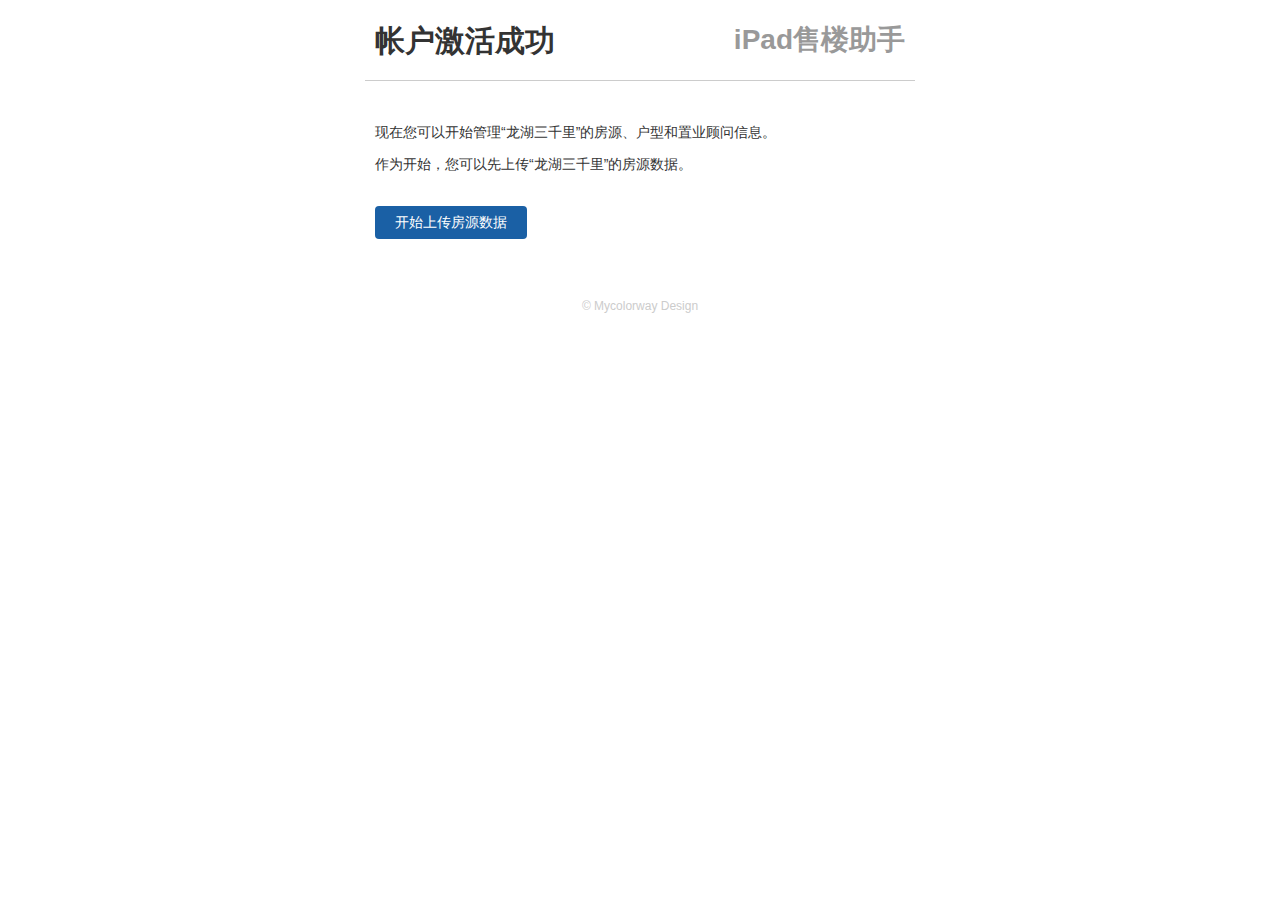
<file: activate-success.html>
<!DOCTYPE html>
<html>
<head>
    <meta charset="UTF-8">
    <title>帐户激活成功 - iPad售楼助手</title>
    <link rel="stylesheet" type="text/css" href="assets/styles/style.css" />
    <link rel="stylesheet" type="text/css" href="assets/styles/register-success.css" />
    
    <script type="text/javascript" src="assets/scripts/jquery-1.6.1.min.js"></script>
</head>
<body>
<div class="wrapper">
    <div class="header">
        <h1>帐户激活成功</h1>
        <h2>iPad售楼助手</h2>
    </div>
    
    <div class="success-info">
        <p>现在您可以开始管理“龙湖三千里”的房源、户型和置业顾问信息。</p>
        <p>作为开始，您可以先上传“龙湖三千里”的房源数据。</p>
    </div>
    
    <div class="bottom-toolbar clearfix">
        <a href="house-import-1.html" class="btn">开始上传房源数据</a>
    </div>
    
    <div class="footer">
        © <a href="#">Mycolorway Design</a>
    </div>
</div>
</body>
</html>
</file>
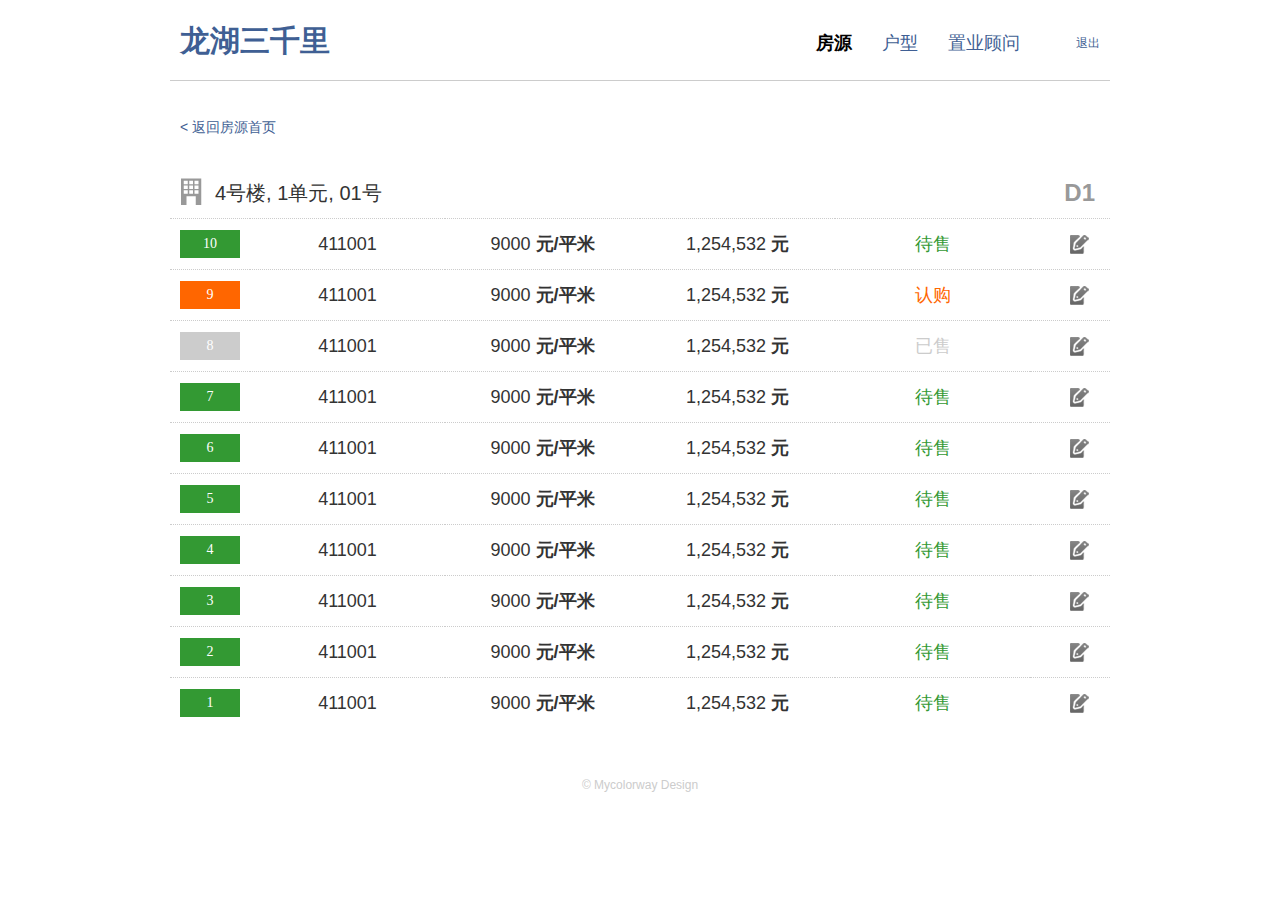
<file: house-list.html>
<!DOCTYPE html>
<html>
<head>
    <meta charset="UTF-8">
    <title>4号楼，1单元，01号 - 龙湖三千里</title>
    <link rel="stylesheet" type="text/css" href="assets/styles/style.css" />
    <link rel="stylesheet" type="text/css" href="assets/styles/house-list.css" />
    
    <script type="text/javascript" src="assets/scripts/jquery-1.6.1.min.js"></script>
    <script type="text/javascript" src="assets/scripts/house-list.js"></script>
</head>
<body>
<div class="wrapper">
    <div class="header">
        <h1><a href="/" title="百家">龙湖三千里</a></h1>
        <ul class="nav">
            <li><a href="#" class="active">房源</a></li>
            <li><a href="#">户型</a></li>
            <li><a href="#">置业顾问</a></li>
        </ul>
        <span class="header-links">
            <a href="/logout" class="link">退出</a>
        </span>
    </div>
    
    <div class="content">
        <div class="top-toolbar clearfix">
            <a href="house.html" class="return-link">&lt; 返回房源首页</a>
        </div>
        <div class="position-title clearfix">
            <span class="position-name">4号楼, 1单元, 01号</span>
            <span class="layout-name">D1</span>
        </div>
        <table class="house-table">
            <tbody>
                <tr class="house-forsell">
                    <td class="floor"><span>10</span></td>
                    <td class="number">
                        <div class="normal">411001</div>
                    </td>
                    <td class="price">9000 <em>元/平米</em></td>
                    <td class="total-price">
                        <div class="normal">
                            1,254,532 <em>元</em>
                        </div>
                    </td>
                    <td class="status">
                        <div class="normal">待售</div>
                    </td>
                    <td class="links">
                        <div class="normal">
                            <a href="#" class="link-edit" title="修改房源信息">修改</a>
                        </div>
                    </td>
                </tr>
                <tr class="house-ordered">
                    <td class="floor"><span>9</span></td>
                    <td class="number">
                        <div class="normal">411001</div>
                    </td>
                    <td class="price">9000 <em>元/平米</em></td>
                    <td class="total-price">
                        <div class="normal">
                            1,254,532 <em>元</em>
                        </div>
                    </td>
                    <td class="status">
                        <div class="normal">认购</div>
                    </td>
                    <td class="links">
                        <div class="normal">
                            <a href="#" class="link-edit" title="修改房源信息">修改</a>
                        </div>
                    </td>
                </tr>
                <tr class="house-sold">
                    <td class="floor"><span>8</span></td>
                    <td class="number">
                        <div class="normal">411001</div>
                    </td>
                    <td class="price">9000 <em>元/平米</em></td>
                    <td class="total-price">
                        <div class="normal">
                            1,254,532 <em>元</em>
                        </div>
                    </td>
                    <td class="status">
                        <div class="normal">已售</div>
                    </td>
                    <td class="links">
                        <div class="normal">
                            <a href="#" class="link-edit" title="修改房源信息">修改</a>
                        </div>
                    </td>
                </tr>
                <tr class="house-forsell">
                    <td class="floor"><span>7</span></td>
                    <td class="number">
                        <div class="normal">411001</div>
                    </td>
                    <td class="price">9000 <em>元/平米</em></td>
                    <td class="total-price">
                        <div class="normal">
                            1,254,532 <em>元</em>
                        </div>
                    </td>
                    <td class="status">
                        <div class="normal">待售</div>
                    </td>
                    <td class="links">
                        <div class="normal">
                            <a href="#" class="link-edit" title="修改房源信息">修改</a>
                        </div>
                    </td>
                </tr>
                <tr class="house-forsell">
                    <td class="floor"><span>6</span></td>
                    <td class="number">
                        <div class="normal">411001</div>
                    </td>
                    <td class="price">9000 <em>元/平米</em></td>
                    <td class="total-price">
                        <div class="normal">
                            1,254,532 <em>元</em>
                        </div>
                    </td>
                    <td class="status">
                        <div class="normal">待售</div>
                    </td>
                    <td class="links">
                        <div class="normal">
                            <a href="#" class="link-edit" title="修改房源信息">修改</a>
                        </div>
                    </td>
                </tr>
                <tr class="house-forsell">
                    <td class="floor"><span>5</span></td>
                    <td class="number">
                        <div class="normal">411001</div>
                    </td>
                    <td class="price">9000 <em>元/平米</em></td>
                    <td class="total-price">
                        <div class="normal">
                            1,254,532 <em>元</em>
                        </div>
                    </td>
                    <td class="status">
                        <div class="normal">待售</div>
                    </td>
                    <td class="links">
                        <div class="normal">
                            <a href="#" class="link-edit" title="修改房源信息">修改</a>
                        </div>
                    </td>
                </tr>
                <tr class="house-forsell">
                    <td class="floor"><span>4</span></td>
                    <td class="number">
                        <div class="normal">411001</div>
                    </td>
                    <td class="price">9000 <em>元/平米</em></td>
                    <td class="total-price">
                        <div class="normal">
                            1,254,532 <em>元</em>
                        </div>
                    </td>
                    <td class="status">
                        <div class="normal">待售</div>
                    </td>
                    <td class="links">
                        <div class="normal">
                            <a href="#" class="link-edit" title="修改房源信息">修改</a>
                        </div>
                    </td>
                </tr>
                <tr class="house-forsell">
                    <td class="floor"><span>3</span></td>
                    <td class="number">
                        <div class="normal">411001</div>
                    </td>
                    <td class="price">9000 <em>元/平米</em></td>
                    <td class="total-price">
                        <div class="normal">
                            1,254,532 <em>元</em>
                        </div>
                    </td>
                    <td class="status">
                        <div class="normal">待售</div>
                    </td>
                    <td class="links">
                        <div class="normal">
                            <a href="#" class="link-edit" title="修改房源信息">修改</a>
                        </div>
                    </td>
                </tr>
                <tr class="house-forsell">
                    <td class="floor"><span>2</span></td>
                    <td class="number">
                        <div class="normal">411001</div>
                    </td>
                    <td class="price">9000 <em>元/平米</em></td>
                    <td class="total-price">
                        <div class="normal">
                            1,254,532 <em>元</em>
                        </div>
                    </td>
                    <td class="status">
                        <div class="normal">待售</div>
                    </td>
                    <td class="links">
                        <div class="normal">
                            <a href="#" class="link-edit" title="修改房源信息">修改</a>
                        </div>
                    </td>
                </tr>
                <tr class="house-forsell">
                    <td class="floor"><span>1</span></td>
                    <td class="number">
                        <div class="normal">411001</div>
                    </td>
                    <td class="price">9000 <em>元/平米</em></td>
                    <td class="total-price">
                        <div class="normal">
                            1,254,532 <em>元</em>
                        </div>
                    </td>
                    <td class="status">
                        <div class="normal">待售</div>
                    </td>
                    <td class="links">
                        <div class="normal">
                            <a href="#" class="link-edit" title="修改房源信息">修改</a>
                        </div>
                    </td>
                </tr>
            </tbody>
        </table>
    </div>
    
    <div class="footer">
        © <a href="#">Mycolorway Design</a>
    </div>
</div>
</body>
</html>
</file>
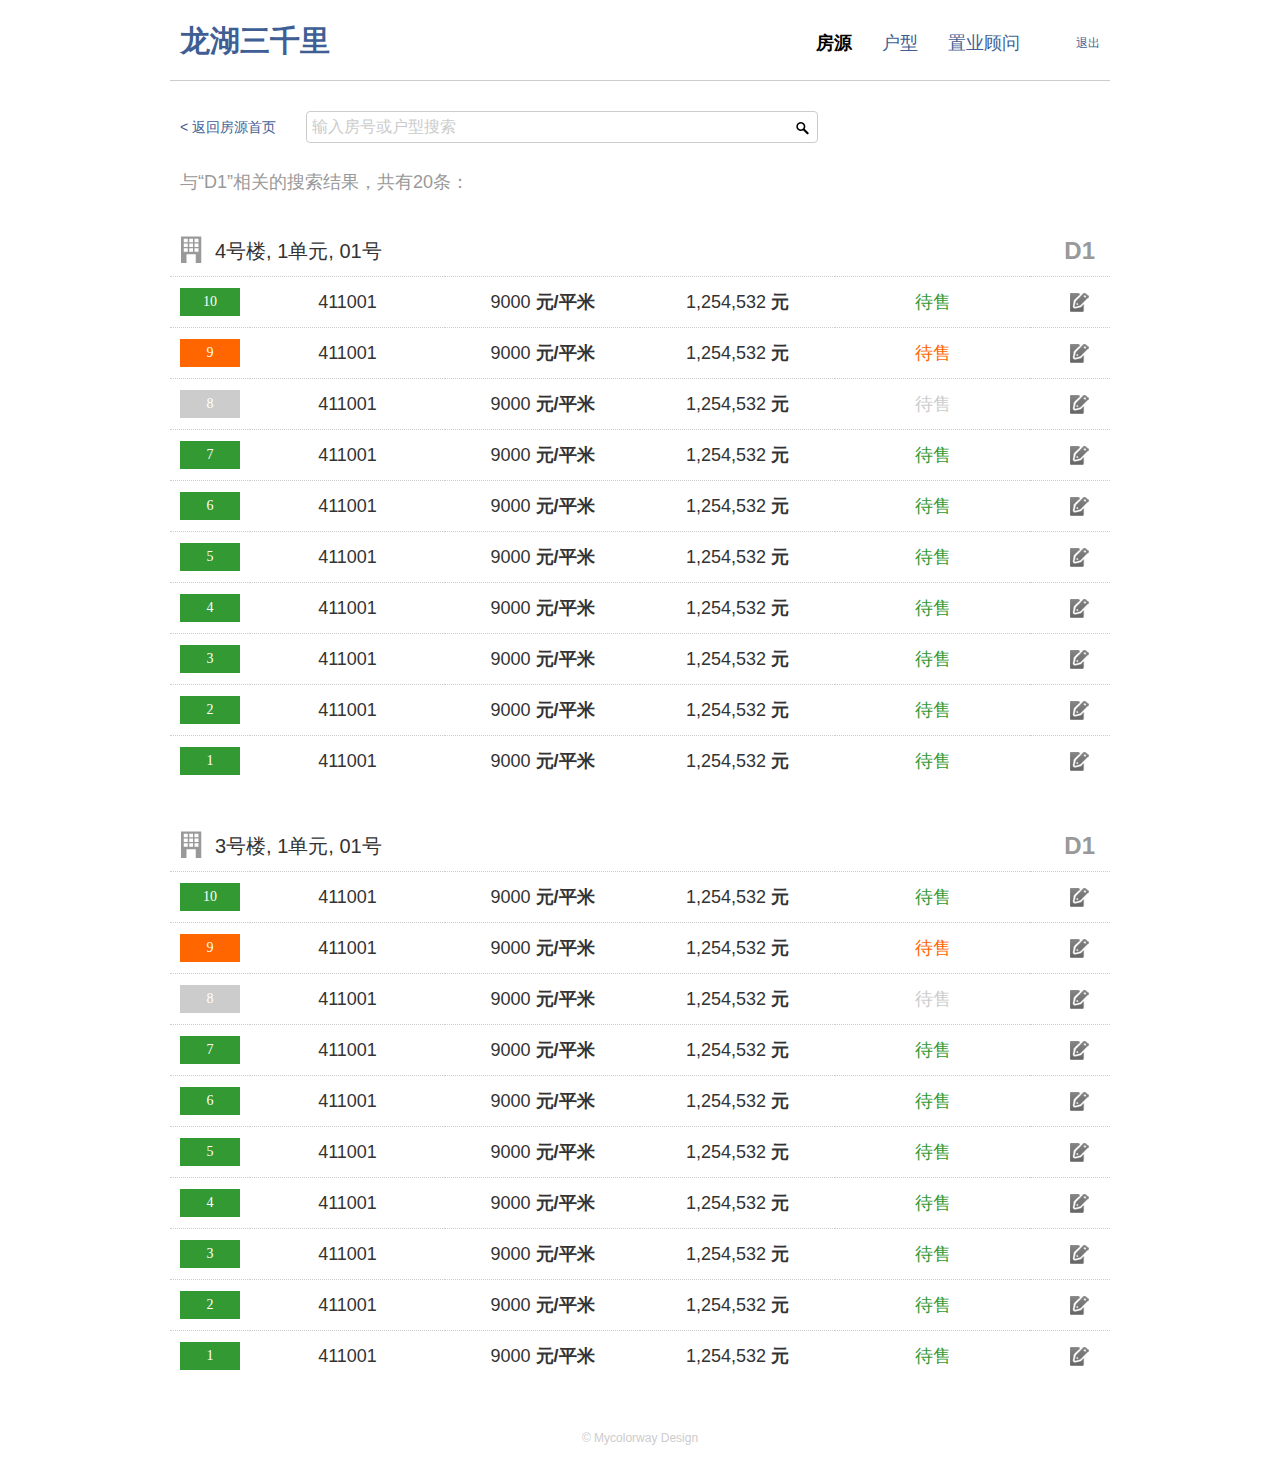
<file: house-search.html>
<!DOCTYPE html>
<html>
<head>
    <meta charset="UTF-8">
    <title>搜索：D1 - 龙湖三千里</title>
    <link rel="stylesheet" type="text/css" href="assets/styles/style.css" />
    <link rel="stylesheet" type="text/css" href="assets/styles/house-list.css" />
    
    <script type="text/javascript" src="assets/scripts/jquery-1.6.1.min.js"></script>
    <script type="text/javascript" src="assets/scripts/house-search.js"></script>
</head>
<body>
<div class="wrapper">
    <div class="header">
        <h1><a href="/" title="百家">龙湖三千里</a></h1>
        <ul class="nav">
            <li><a href="#" class="active">房源</a></li>
            <li><a href="#">户型</a></li>
            <li><a href="#">置业顾问</a></li>
        </ul>
        <span class="header-links">
            <a href="/logout" class="link">退出</a>
        </span>
    </div>
    
    <div class="content">
        <div class="top-toolbar clearfix">
            <a href="house.html" class="return-link">&lt; 返回房源首页</a>
            <div class="searchbar">
                <input type="text" value="输入房号或户型搜索" id="txt-search" />
                <a href="#" class="link-search">搜索</a>
            </div>
        </div>
        
        <div class="search-info">
            与“D1”相关的搜索结果，共有20条：
        </div>
        
        <div class="position-title clearfix">
            <span class="position-name">4号楼, 1单元, 01号</span>
            <span class="layout-name">D1</span>
        </div>
        <table class="house-table">
            <tbody>
                <tr class="house-forsell">
                    <td class="floor"><span>10</span></td>
                    <td class="number">
                        <div class="normal">411001</div>
                    </td>
                    <td class="price">9000 <em>元/平米</em></td>
                    <td class="total-price">
                        <div class="normal">
                            1,254,532 <em>元</em>
                        </div>
                    </td>
                    <td class="status">
                        <div class="normal">待售</div>
                    </td>
                    <td class="links">
                        <div class="normal">
                            <a href="#" class="link-edit" title="修改房源信息">修改</a>
                        </div>
                    </td>
                </tr>
                <tr class="house-ordered">
                    <td class="floor"><span>9</span></td>
                    <td class="number">
                        <div class="normal">411001</div>
                    </td>
                    <td class="price">9000 <em>元/平米</em></td>
                    <td class="total-price">
                        <div class="normal">
                            1,254,532 <em>元</em>
                        </div>
                    </td>
                    <td class="status">
                        <div class="normal">待售</div>
                    </td>
                    <td class="links">
                        <div class="normal">
                            <a href="#" class="link-edit" title="修改房源信息">修改</a>
                        </div>
                    </td>
                </tr>
                <tr class="house-sold">
                    <td class="floor"><span>8</span></td>
                    <td class="number">
                        <div class="normal">411001</div>
                    </td>
                    <td class="price">9000 <em>元/平米</em></td>
                    <td class="total-price">
                        <div class="normal">
                            1,254,532 <em>元</em>
                        </div>
                    </td>
                    <td class="status">
                        <div class="normal">待售</div>
                    </td>
                    <td class="links">
                        <div class="normal">
                            <a href="#" class="link-edit" title="修改房源信息">修改</a>
                        </div>
                    </td>
                </tr>
                <tr class="house-forsell">
                    <td class="floor"><span>7</span></td>
                    <td class="number">
                        <div class="normal">411001</div>
                    </td>
                    <td class="price">9000 <em>元/平米</em></td>
                    <td class="total-price">
                        <div class="normal">
                            1,254,532 <em>元</em>
                        </div>
                    </td>
                    <td class="status">
                        <div class="normal">待售</div>
                    </td>
                    <td class="links">
                        <div class="normal">
                            <a href="#" class="link-edit" title="修改房源信息">修改</a>
                        </div>
                    </td>
                </tr>
                <tr class="house-forsell">
                    <td class="floor"><span>6</span></td>
                    <td class="number">
                        <div class="normal">411001</div>
                    </td>
                    <td class="price">9000 <em>元/平米</em></td>
                    <td class="total-price">
                        <div class="normal">
                            1,254,532 <em>元</em>
                        </div>
                    </td>
                    <td class="status">
                        <div class="normal">待售</div>
                    </td>
                    <td class="links">
                        <div class="normal">
                            <a href="#" class="link-edit" title="修改房源信息">修改</a>
                        </div>
                    </td>
                </tr>
                <tr class="house-forsell">
                    <td class="floor"><span>5</span></td>
                    <td class="number">
                        <div class="normal">411001</div>
                    </td>
                    <td class="price">9000 <em>元/平米</em></td>
                    <td class="total-price">
                        <div class="normal">
                            1,254,532 <em>元</em>
                        </div>
                    </td>
                    <td class="status">
                        <div class="normal">待售</div>
                    </td>
                    <td class="links">
                        <div class="normal">
                            <a href="#" class="link-edit" title="修改房源信息">修改</a>
                        </div>
                    </td>
                </tr>
                <tr class="house-forsell">
                    <td class="floor"><span>4</span></td>
                    <td class="number">
                        <div class="normal">411001</div>
                    </td>
                    <td class="price">9000 <em>元/平米</em></td>
                    <td class="total-price">
                        <div class="normal">
                            1,254,532 <em>元</em>
                        </div>
                    </td>
                    <td class="status">
                        <div class="normal">待售</div>
                    </td>
                    <td class="links">
                        <div class="normal">
                            <a href="#" class="link-edit" title="修改房源信息">修改</a>
                        </div>
                    </td>
                </tr>
                <tr class="house-forsell">
                    <td class="floor"><span>3</span></td>
                    <td class="number">
                        <div class="normal">411001</div>
                    </td>
                    <td class="price">9000 <em>元/平米</em></td>
                    <td class="total-price">
                        <div class="normal">
                            1,254,532 <em>元</em>
                        </div>
                    </td>
                    <td class="status">
                        <div class="normal">待售</div>
                    </td>
                    <td class="links">
                        <div class="normal">
                            <a href="#" class="link-edit" title="修改房源信息">修改</a>
                        </div>
                    </td>
                </tr>
                <tr class="house-forsell">
                    <td class="floor"><span>2</span></td>
                    <td class="number">
                        <div class="normal">411001</div>
                    </td>
                    <td class="price">9000 <em>元/平米</em></td>
                    <td class="total-price">
                        <div class="normal">
                            1,254,532 <em>元</em>
                        </div>
                    </td>
                    <td class="status">
                        <div class="normal">待售</div>
                    </td>
                    <td class="links">
                        <div class="normal">
                            <a href="#" class="link-edit" title="修改房源信息">修改</a>
                        </div>
                    </td>
                </tr>
                <tr class="house-forsell">
                    <td class="floor"><span>1</span></td>
                    <td class="number">
                        <div class="normal">411001</div>
                    </td>
                    <td class="price">9000 <em>元/平米</em></td>
                    <td class="total-price">
                        <div class="normal">
                            1,254,532 <em>元</em>
                        </div>
                    </td>
                    <td class="status">
                        <div class="normal">待售</div>
                    </td>
                    <td class="links">
                        <div class="normal">
                            <a href="#" class="link-edit" title="修改房源信息">修改</a>
                        </div>
                    </td>
                </tr>
            </tbody>
        </table>
        
        <div class="position-title clearfix">
            <span class="position-name">3号楼, 1单元, 01号</span>
            <span class="layout-name">D1</span>
        </div>
        <table class="house-table">
            <tbody>
                <tr class="house-forsell">
                    <td class="floor"><span>10</span></td>
                    <td class="number">
                        <div class="normal">411001</div>
                    </td>
                    <td class="price">9000 <em>元/平米</em></td>
                    <td class="total-price">
                        <div class="normal">
                            1,254,532 <em>元</em>
                        </div>
                    </td>
                    <td class="status">
                        <div class="normal">待售</div>
                    </td>
                    <td class="links">
                        <div class="normal">
                            <a href="#" class="link-edit" title="修改房源信息">修改</a>
                        </div>
                    </td>
                </tr>
                <tr class="house-ordered">
                    <td class="floor"><span>9</span></td>
                    <td class="number">
                        <div class="normal">411001</div>
                    </td>
                    <td class="price">9000 <em>元/平米</em></td>
                    <td class="total-price">
                        <div class="normal">
                            1,254,532 <em>元</em>
                        </div>
                    </td>
                    <td class="status">
                        <div class="normal">待售</div>
                    </td>
                    <td class="links">
                        <div class="normal">
                            <a href="#" class="link-edit" title="修改房源信息">修改</a>
                        </div>
                    </td>
                </tr>
                <tr class="house-sold">
                    <td class="floor"><span>8</span></td>
                    <td class="number">
                        <div class="normal">411001</div>
                    </td>
                    <td class="price">9000 <em>元/平米</em></td>
                    <td class="total-price">
                        <div class="normal">
                            1,254,532 <em>元</em>
                        </div>
                    </td>
                    <td class="status">
                        <div class="normal">待售</div>
                    </td>
                    <td class="links">
                        <div class="normal">
                            <a href="#" class="link-edit" title="修改房源信息">修改</a>
                        </div>
                    </td>
                </tr>
                <tr class="house-forsell">
                    <td class="floor"><span>7</span></td>
                    <td class="number">
                        <div class="normal">411001</div>
                    </td>
                    <td class="price">9000 <em>元/平米</em></td>
                    <td class="total-price">
                        <div class="normal">
                            1,254,532 <em>元</em>
                        </div>
                    </td>
                    <td class="status">
                        <div class="normal">待售</div>
                    </td>
                    <td class="links">
                        <div class="normal">
                            <a href="#" class="link-edit" title="修改房源信息">修改</a>
                        </div>
                    </td>
                </tr>
                <tr class="house-forsell">
                    <td class="floor"><span>6</span></td>
                    <td class="number">
                        <div class="normal">411001</div>
                    </td>
                    <td class="price">9000 <em>元/平米</em></td>
                    <td class="total-price">
                        <div class="normal">
                            1,254,532 <em>元</em>
                        </div>
                    </td>
                    <td class="status">
                        <div class="normal">待售</div>
                    </td>
                    <td class="links">
                        <div class="normal">
                            <a href="#" class="link-edit" title="修改房源信息">修改</a>
                        </div>
                    </td>
                </tr>
                <tr class="house-forsell">
                    <td class="floor"><span>5</span></td>
                    <td class="number">
                        <div class="normal">411001</div>
                    </td>
                    <td class="price">9000 <em>元/平米</em></td>
                    <td class="total-price">
                        <div class="normal">
                            1,254,532 <em>元</em>
                        </div>
                    </td>
                    <td class="status">
                        <div class="normal">待售</div>
                    </td>
                    <td class="links">
                        <div class="normal">
                            <a href="#" class="link-edit" title="修改房源信息">修改</a>
                        </div>
                    </td>
                </tr>
                <tr class="house-forsell">
                    <td class="floor"><span>4</span></td>
                    <td class="number">
                        <div class="normal">411001</div>
                    </td>
                    <td class="price">9000 <em>元/平米</em></td>
                    <td class="total-price">
                        <div class="normal">
                            1,254,532 <em>元</em>
                        </div>
                    </td>
                    <td class="status">
                        <div class="normal">待售</div>
                    </td>
                    <td class="links">
                        <div class="normal">
                            <a href="#" class="link-edit" title="修改房源信息">修改</a>
                        </div>
                    </td>
                </tr>
                <tr class="house-forsell">
                    <td class="floor"><span>3</span></td>
                    <td class="number">
                        <div class="normal">411001</div>
                    </td>
                    <td class="price">9000 <em>元/平米</em></td>
                    <td class="total-price">
                        <div class="normal">
                            1,254,532 <em>元</em>
                        </div>
                    </td>
                    <td class="status">
                        <div class="normal">待售</div>
                    </td>
                    <td class="links">
                        <div class="normal">
                            <a href="#" class="link-edit" title="修改房源信息">修改</a>
                        </div>
                    </td>
                </tr>
                <tr class="house-forsell">
                    <td class="floor"><span>2</span></td>
                    <td class="number">
                        <div class="normal">411001</div>
                    </td>
                    <td class="price">9000 <em>元/平米</em></td>
                    <td class="total-price">
                        <div class="normal">
                            1,254,532 <em>元</em>
                        </div>
                    </td>
                    <td class="status">
                        <div class="normal">待售</div>
                    </td>
                    <td class="links">
                        <div class="normal">
                            <a href="#" class="link-edit" title="修改房源信息">修改</a>
                        </div>
                    </td>
                </tr>
                <tr class="house-forsell">
                    <td class="floor"><span>1</span></td>
                    <td class="number">
                        <div class="normal">411001</div>
                    </td>
                    <td class="price">9000 <em>元/平米</em></td>
                    <td class="total-price">
                        <div class="normal">
                            1,254,532 <em>元</em>
                        </div>
                    </td>
                    <td class="status">
                        <div class="normal">待售</div>
                    </td>
                    <td class="links">
                        <div class="normal">
                            <a href="#" class="link-edit" title="修改房源信息">修改</a>
                        </div>
                    </td>
                </tr>
            </tbody>
        </table>
        
    </div>
    
    <div class="footer">
        © <a href="#">Mycolorway Design</a>
    </div>
</div>
</body>
</html>
</file>
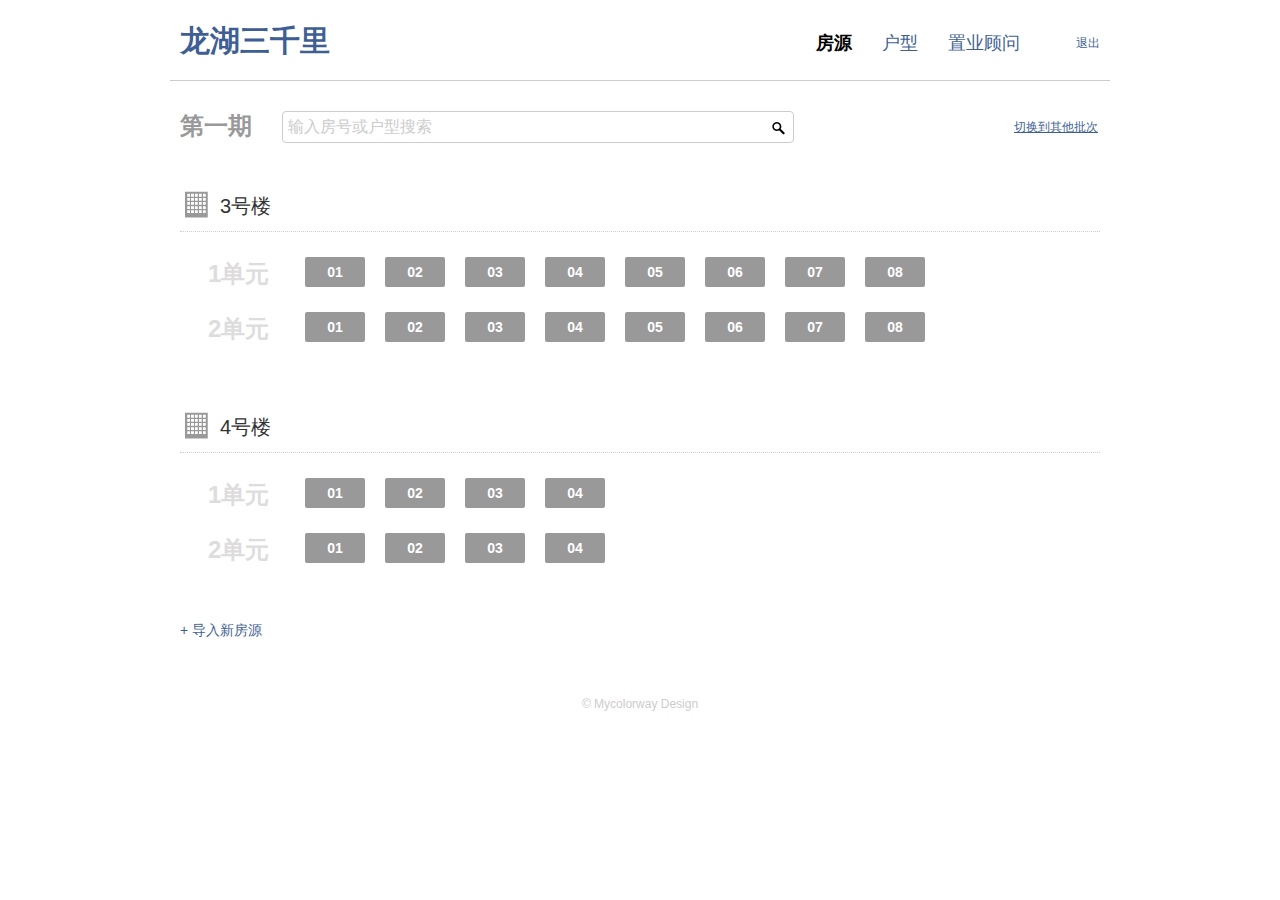
<file: house.html>
<!DOCTYPE html>
<html>
<head>
    <meta charset="UTF-8">
    <title>房源 - 龙湖三千里</title>
    <link rel="stylesheet" type="text/css" href="assets/styles/style.css" />
    <link rel="stylesheet" type="text/css" href="assets/styles/lightbox.css" />
    <link rel="stylesheet" type="text/css" href="assets/styles/house.css" />
    
    <script type="text/javascript" src="assets/scripts/jquery-1.6.1.min.js"></script>
    <script type="text/javascript" src="assets/scripts/jquery-ui-1.8.13.custom.js"></script>
    <script type="text/javascript" src="assets/scripts/jquery.lightbox.js"></script>
    <script type="text/javascript" src="assets/scripts/house.js"></script>
</head>
<body>
<div class="wrapper">
    <div class="header">
        <h1><a href="/" title="百家">龙湖三千里</a></h1>
        <ul class="nav">
            <li><a href="house.html" class="active">房源</a></li>
            <li><a href="layout.html">户型</a></li>
            <li><a href="consultant.html">置业顾问</a></li>
        </ul>
        <span class="header-links">
            <a href="/logout" class="link">退出</a>
        </span>
    </div>
    
    <div class="content">
        <h3>
            <span class="batch-name">第一期</span>
            <div class="searchbar">
                <input type="text" value="输入房号或户型搜索" id="txt-search" />
                <a href="house-search.html" class="link-search">搜索</a>
            </div>
            <div class="batch-switcher">
                <a class="switch-link" href="#">切换到其他批次</a>
                <ul class="switch-list">
                    <li class="active"><a href="#">第一期</a></li>
                    <li><a href="#">第二期</a></li>
                    <li><a href="#">第三期</a></li>
                    <li><a href="#">第四期</a></li>
                </ul>
            </div>
        </h3>
        
        <div class="building">
            <div class="building-title clearfix">
                <span class="building-name">3号楼</span>
                <a href="#" class="link-delete-building" title="删除这栋楼的数据">删除</a>
            </div>
            <div class="unit-list">
                <div class="unit clearfix">
                    <span class="unit-name">1单元</span>
                    <div class="positions">
                        <a href="house-list.html" class="link-position">01</a>
                        <a href="house-list.html" class="link-position">02</a>
                        <a href="house-list.html" class="link-position">03</a>
                        <a href="house-list.html" class="link-position">04</a>
                        <a href="house-list.html" class="link-position">05</a>
                        <a href="house-list.html" class="link-position">06</a>
                        <a href="house-list.html" class="link-position">07</a>
                        <a href="house-list.html" class="link-position">08</a>
                        <div class="clear"></div>
                    </div>
                </div>
                <div class="unit clearfix">
                    <span class="unit-name">2单元</span>
                    <div class="positions">
                        <a href="house-list.html" class="link-position">01</a>
                        <a href="house-list.html" class="link-position">02</a>
                        <a href="house-list.html" class="link-position">03</a>
                        <a href="house-list.html" class="link-position">04</a>
                        <a href="house-list.html" class="link-position">05</a>
                        <a href="house-list.html" class="link-position">06</a>
                        <a href="house-list.html" class="link-position">07</a>
                        <a href="house-list.html" class="link-position">08</a>
                        <div class="clear"></div>
                    </div>
                </div>
            </div>
        </div>

        <div class="building">
            <div class="building-title clearfix">
                <span class="building-name">4号楼</span>
                <a href="#" class="link-delete-building" title="删除这栋楼的数据">删除</a>
            </div>
            <div class="unit-list">
                <div class="unit clearfix">
                    <span class="unit-name">1单元</span>
                    <div class="positions">
                        <a href="house-list.html" class="link-position">01</a>
                        <a href="house-list.html" class="link-position">02</a>
                        <a href="house-list.html" class="link-position">03</a>
                        <a href="house-list.html" class="link-position">04</a>
                        <div class="clear"></div>
                    </div>
                </div>
                <div class="unit clearfix">
                    <span class="unit-name">2单元</span>
                    <div class="positions">
                        <a href="house-list.html" class="link-position">01</a>
                        <a href="house-list.html" class="link-position">02</a>
                        <a href="house-list.html" class="link-position">03</a>
                        <a href="house-list.html" class="link-position">04</a>
                        <div class="clear"></div>
                    </div>
                </div>
            </div>
        </div>
        
        <div class="bottom-toolbar clearfix">
            <a href="house-import-1.html" class="link-import">+ 导入新房源</a>
        </div>
    </div>
    
    <div class="footer">
        © <a href="#">Mycolorway Design</a>
    </div>
</div>
</body>
</html>
</file>
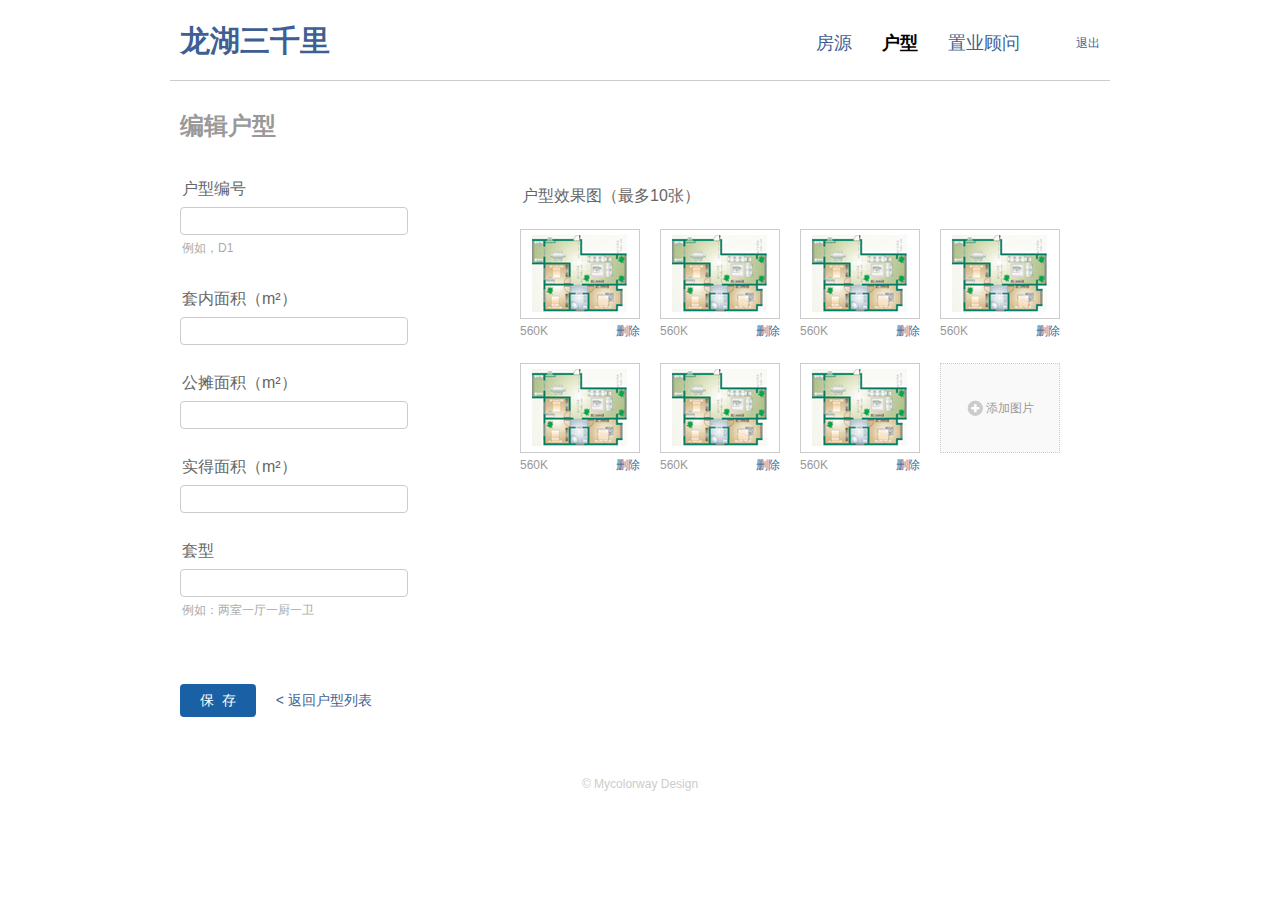
<file: layout-edit.html>
<!DOCTYPE html>
<html>
<head>
    <meta charset="UTF-8">
    <title>编辑户型 - 龙湖三千里</title>
    <link rel="stylesheet" type="text/css" href="assets/styles/style.css" />
    <link rel="stylesheet" type="text/css" href="assets/styles/jquery.fancybox-1.3.4.css" />
    <link rel="stylesheet" type="text/css" href="assets/styles/layout-edit.css" />
    
    <script type="text/javascript" src="assets/scripts/jquery-1.6.1.min.js"></script>
    <script type="text/javascript" src="assets/scripts/jquery.fancybox-1.3.4.pack.js"></script>
    <script type="text/javascript" src="assets/scripts/layout-edit.js"></script>
</head>
<body>
<div class="wrapper">
    <div class="header">
        <h1><a href="/" title="百家">龙湖三千里</a></h1>
        <ul class="nav">
            <li><a href="#">房源</a></li>
            <li><a href="#" class="active">户型</a></li>
            <li><a href="#">置业顾问</a></li>
        </ul>
        <span class="header-links">
            <a href="/logout" class="link">退出</a>
        </span>
    </div>
    
    <div class="content">
        <h3>
            <span class="batch-name">编辑户型</span>
        </h3>
        
        <div class="form">
            <div class="form-field clearfix">
                <label class="form-label">户型编号</label>
                <input class="input-text" type="text" id="txt-layout-name" value="" />
                <div class="tips">例如，D1</div>
            </div>
            <div class="form-field clearfix">
                <label class="form-label">套内面积（m&sup2;）</label>
                <input class="input-text" type="text" id="txt-floor-area" value="" />
            </div>
            <div class="form-field clearfix">
                <label class="form-label">公摊面积（m&sup2;）</label>
                <input class="input-text" type="text" id="txt-poor-area" value="" />
            </div>
            <div class="form-field clearfix">
                <label class="form-label">实得面积（m&sup2;）</label>
                <input class="input-text" type="text" id="txt-actual-area" value="" />
            </div>
            <div class="form-field clearfix">
                <label class="form-label">套型</label>
                <input class="input-text" type="text" id="txt-actual-area" value="" />
                <div class="tips">例如：两室一厅一厨一卫</div>
            </div>
        </div>
        
        <div class="layout-pics">
            <label>户型效果图（最多10张）</label>
            <div class="pic-list clearfix">
                <div class="pic-item clearfix">
                    <a href="assets/images/layout-image-big.jpg" class="pic-image">
                        <img alt="600×400, 560K" src="assets/images/layout-image.png" />
                    </a>
                    <span class="pic-info">560K</span>
                    <a href="#" class="link-delete-pic">删除</a>
                </div>
                <div class="pic-item clearfix">
                    <a href="assets/images/layout-image-big.jpg" class="pic-image">
                        <img alt="600×400, 560K" src="assets/images/layout-image.png" />
                    </a>
                    <span class="pic-info">560K</span>
                    <a href="#" class="link-delete-pic">删除</a>
                </div>
                <div class="pic-item clearfix">
                    <a href="assets/images/layout-image-big.jpg" class="pic-image">
                        <img alt="600×400, 560K" src="assets/images/layout-image.png" />
                    </a>
                    <span class="pic-info">560K</span>
                    <a href="#" class="link-delete-pic">删除</a>
                </div>
                <div class="pic-item clearfix">
                    <a href="assets/images/layout-image-big.jpg" class="pic-image">
                        <img alt="600×400, 560K" src="assets/images/layout-image.png" />
                    </a>
                    <span class="pic-info">560K</span>
                    <a href="#" class="link-delete-pic">删除</a>
                </div>
                <div class="pic-item clearfix">
                    <a href="assets/images/layout-image-big.jpg" class="pic-image">
                        <img alt="600×400, 560K" src="assets/images/layout-image.png" />
                    </a>
                    <span class="pic-info">560K</span>
                    <a href="#" class="link-delete-pic">删除</a>
                </div>
                <div class="pic-item clearfix">
                    <a href="assets/images/layout-image-big.jpg" class="pic-image">
                        <img alt="600×400, 560K" src="assets/images/layout-image.png" />
                    </a>
                    <span class="pic-info">560K</span>
                    <a href="#" class="link-delete-pic">删除</a>
                </div>
                <div class="pic-item clearfix">
                    <a href="assets/images/layout-image-big.jpg" class="pic-image">
                        <img alt="600×400, 560K" src="assets/images/layout-image.png" />
                    </a>
                    <span class="pic-info">560K</span>
                    <a href="#" class="link-delete-pic">删除</a>
                </div>
                <a href="#" class="link-add-pic">
                    <span>添加图片</span>
                </a>
            </div>
        </div>
        
        <div class="bottom-toolbar clearfix">
            <a href="layout.html" class="btn">保&nbsp;&nbsp;存</a>
            <a href="layout.html" class="link">&lt; 返回户型列表</a>
        </div>
    </div>
    
    <div class="footer">
        © <a href="#">Mycolorway Design</a>
    </div>
</div>
</body>
</html>
</file>
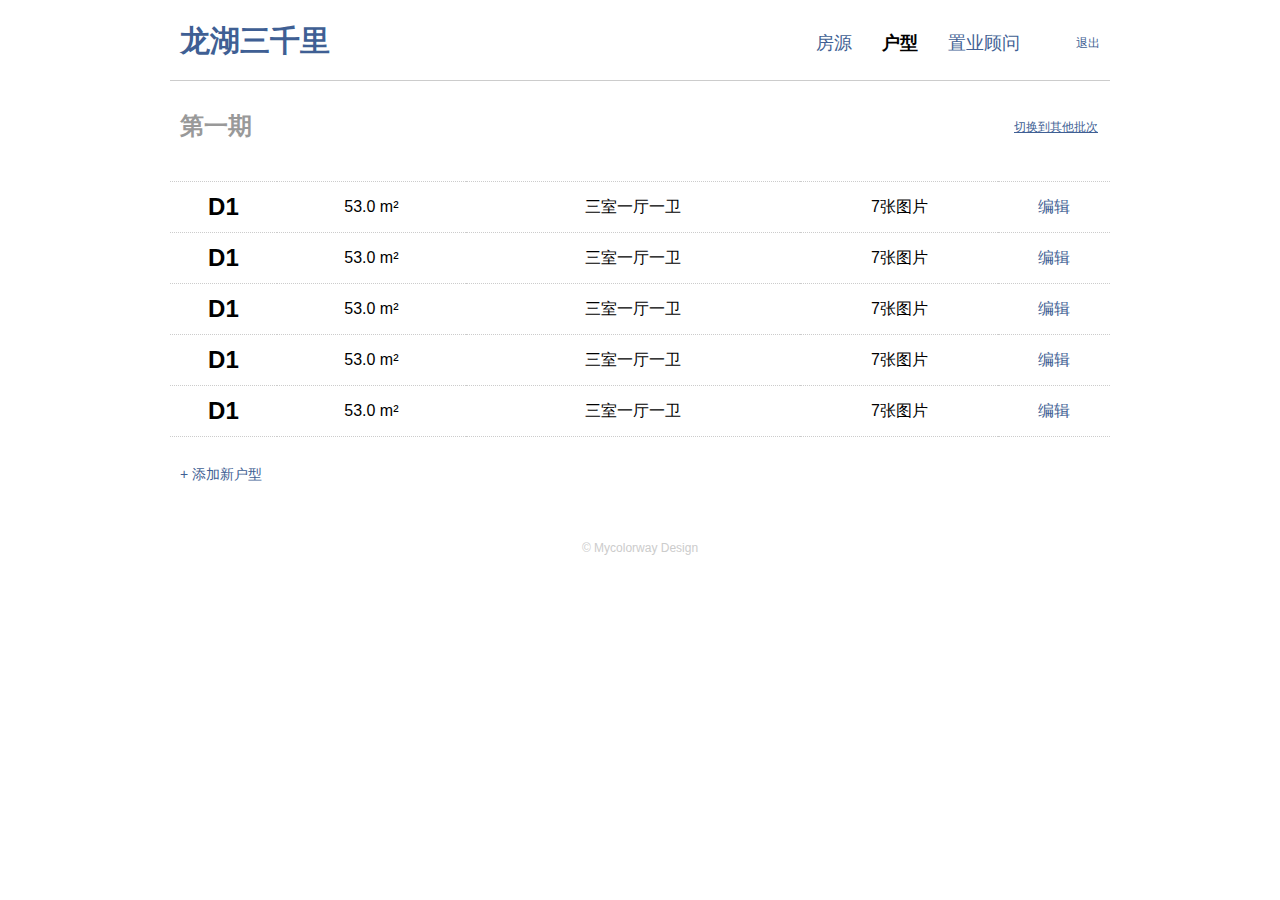
<file: layout.html>
<!DOCTYPE html>
<html>
<head>
    <meta charset="UTF-8">
    <title>户型 - 龙湖三千里</title>
    <link rel="stylesheet" type="text/css" href="assets/styles/style.css" />
    <link rel="stylesheet" type="text/css" href="assets/styles/layout.css" />
    
    <script type="text/javascript" src="assets/scripts/jquery-1.6.1.min.js"></script>
    <script type="text/javascript" src="assets/scripts/layout.js"></script>
</head>
<body>
<div class="wrapper">
    <div class="header">
        <h1><a href="/" title="百家">龙湖三千里</a></h1>
        <ul class="nav">
            <li><a href="house.html">房源</a></li>
            <li><a href="layout.html" class="active">户型</a></li>
            <li><a href="consultant.html">置业顾问</a></li>
        </ul>
        <span class="header-links">
            <a href="/logout" class="link">退出</a>
        </span>
    </div>
    
    <div class="content">
        <h3>
            <span class="batch-name">第一期</span>
            <div class="batch-switcher">
                <a class="switch-link" href="#">切换到其他批次</a>
                <ul class="switch-list">
                    <li class="active"><a href="#">第一期</a></li>
                    <li><a href="#">第二期</a></li>
                    <li><a href="#">第三期</a></li>
                    <li><a href="#">第四期</a></li>
                </ul>
            </div>
        </h3>
        
        <table class="datatable layout-table">
            <tbody>
                <tr>
                    <td class="layout-name">D1</td>
                    <td class="layout-area">53.0 m&sup2;</td>
                    <td class="layout-desc">三室一厅一卫</td>
                    <td class="layout-pics">7张图片</td>
                    <td class="layout-links">
                        <a href="layout-edit.html" class="link-edit">编辑</a>
                    </td>
                </tr>
                <tr>
                    <td class="layout-name">D1</td>
                    <td class="layout-area">53.0 m&sup2;</td>
                    <td class="layout-desc">三室一厅一卫</td>
                    <td class="layout-pics">7张图片</td>
                    <td class="layout-links">
                        <a href="layout-edit.html" class="link-edit">编辑</a>
                    </td>
                </tr>
                <tr>
                    <td class="layout-name">D1</td>
                    <td class="layout-area">53.0 m&sup2;</td>
                    <td class="layout-desc">三室一厅一卫</td>
                    <td class="layout-pics">7张图片</td>
                    <td class="layout-pics">
                        <a href="layout-edit.html" class="link-edit">编辑</a>
                    </td>
                </tr>
                <tr>
                    <td class="layout-name">D1</td>
                    <td class="layout-area">53.0 m&sup2;</td>
                    <td class="layout-desc">三室一厅一卫</td>
                    <td class="layout-pics">7张图片</td>
                    <td class="layout-pics">
                        <a href="layout-edit.html" class="link-edit">编辑</a>
                    </td>
                </tr>
                <tr>
                    <td class="layout-name">D1</td>
                    <td class="layout-area">53.0 m&sup2;</td>
                    <td class="layout-desc">三室一厅一卫</td>
                    <td class="layout-pics">7张图片</td>
                    <td class="layout-pics">
                        <a href="layout-edit.html" class="link-edit">编辑</a>
                    </td>
                </tr>
            </tbody>
        </table>
        
        <div class="bottom-toolbar clearfix">
            <a href="#" class="link-add-layout">+ 添加新户型</a>
        </div>
    </div>
    
    <div class="footer">
        © <a href="#">Mycolorway Design</a>
    </div>
</div>
</body>
</html>
</file>
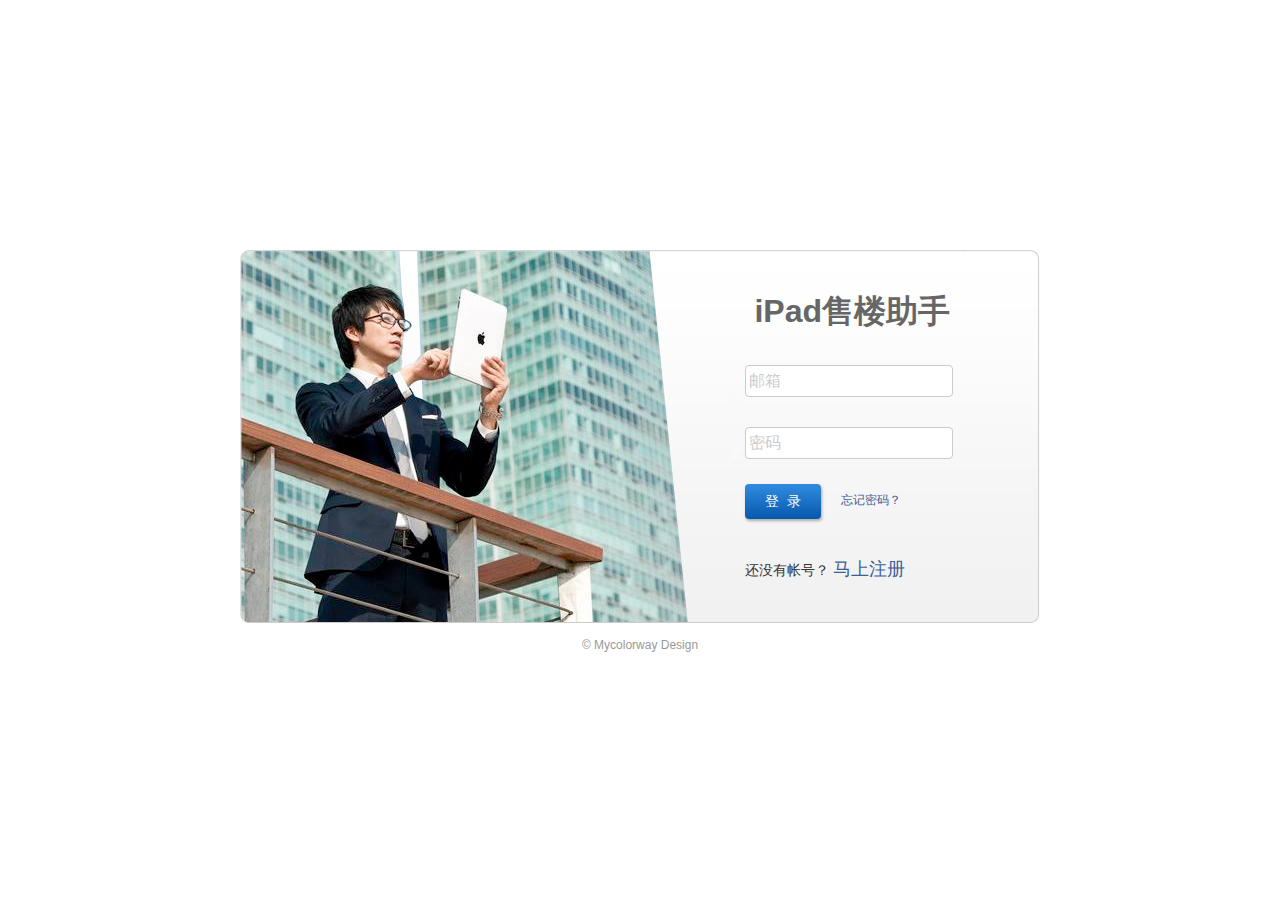
<file: login.html>
<!DOCTYPE html>
<html>
<head>
    <meta charset="UTF-8">
    <title>登录 - iPad售楼助手</title>
    <link rel="stylesheet" type="text/css" href="assets/styles/style.css" />
    <link rel="stylesheet" type="text/css" href="assets/styles/login.css" />
    
    <script type="text/javascript" src="assets/scripts/jquery-1.6.1.min.js"></script>
    <script type="text/javascript" src="assets/scripts/login.js"></script>
</head>
<body>

<div class="login-box">
    <div class="login-body">
        <h1>iPad售楼助手</h1>
        <div class="login-form">
            <div class="login-field">
                <input type="text" name="email" class="input-text" id="txt-email" value="邮箱" />
                <div class="clear"></div>
            </div>
            <div class="login-field">
                <input type="text" name="password" class="input-text" id="txt-password" value="密码">
                <div class="clear"></div>
            </div>
            <div class="login-buttons">
                <a id="btn-submit" class="btn btn-em" href="house.html">登&nbsp;&nbsp;录</a>
                <a href="#" class="link">忘记密码？</a>
                <div class="clear"></div>
            </div>
        </div>
        <div class="register-tip">
            还没有帐号？
            <a href="register.html">马上注册</a>
        </div>
    </div>
    <div class="login-footer">
        © <a href="#">Mycolorway Design</a>
    </div>
</div>

</body>
</html>
</file>
<file: assets/styles/register-success.css>
.wrapper {
    width: 550px;
}

.success-info {
    padding: 40px 0 0 10px;
    font-size: 14px;
}

.success-info p {
    padding: 0 0 10px 0;
    line-height: 1.6;
}

.bottom-toolbar {
    margin: 20px 0 50px 10px;
}
</file>
<file: assets/styles/house-list.css>
.return-link {
    float: left;
    line-height: 32px;
}

.searchbar {
    float: left;
    position: relative;
    margin: 0 0 0 20px;
    padding: 0 0 0 10px;
}

.searchbar #txt-search {
    font-size: 16px;
    line-height: 20px;
    width: 500px;
    padding: 5px 5px;
    color: #cccccc;
    border: 1px solid #cccccc;
    position: absolute;
    border-radius: 4px;
    -moz-border-radius: 4px;
    -webkit-border-radius: 4px;
    padding: 6px 5px\9
}

.searchbar #txt-search.active {
    color: #333333;
}

.searchbar .link-search {
    display: block;
    width: 32px;
    height: 32px;
    background: url(../images/icon-search.png) no-repeat 50% 3px;
    position: absolute;
    top: 0;
    left: 490px;
    text-indent: -9999px;
    overflow: hidden;
}

.searchbar .link-search:hover {
    opacity: 0.6;
    filter: alpha(opacity=60);
}

.search-info {
    padding: 0 0 40px 10px;
    font-size: 18px;
    color: #999999;
}

.position-title {
    padding: 0 10px 5px 10px;
}

.position-title .position-name {
    display: block;
    float: left;
    padding: 0 0 0 35px;
    background: url(../images/icon-unit.png) no-repeat 0 5px;
    line-height: 40px;
    font-size: 20px;
    font-family: arial;
}

.position-title .layout-name {
    display: block;
    float: right;
    padding: 0 5px 0 0;
    line-height: 40px;
    font-size: 24px;
    font-family: arial;
    font-weight: 800;
    color: #999999;
}

.house-table {
    width: 100%;
    table-layout: fixed;
    margin: 0 0 40px 0;
}

.house-table tr {
}

.house-table td {
    height: 50px;
    text-align: center;
    vertical-align: middle;
    font-size: 18px;
    border-top: 1px dotted #cccccc;
}

.house-table tr.over td {
    background: #f9f9f9;
}

.house-table td.floor {
    width: 80px;
}

.house-table td.floor span {
    display: block;
    width: 60px;
    height: 28px;
    font-size: 14px;
    font-family: arial black;
    color: #ffffff;
    text-align: center;
    line-height: 28px;
    margin-left: 10px;
    float: left;
}

.house-table tr.house-forsell td.floor span {
    background: #339933;
}

.house-table tr.house-ordered td.floor span {
    background: #ff6600;
}

.house-table tr.house-sold td.floor span {
    background: #cccccc;
}

.house-table tr.house-forsell td.status .normal {
    color: #339933;
}

.house-table tr.house-ordered td.status .normal {
    color: #ff6600;
}

.house-table tr.house-sold td.status .normal {
    color: #cccccc;
}

.house-table td.links {
    width: 80px;
}

.house-table td.links .link-edit {
    display: block;
    margin: 0 20px 0 0;
    float: right;
    width: 24px;
    height: 24px;
    background: url(../images/icon-edit.png) no-repeat 0 0;
    text-indent: -9999px;
    overflow: hidden;
}

.house-table td.links .link-edit:hover {
    opacity: 0.6;
    filter: alpha(opacity=60);
}
</file>
<file: assets/styles/house.css>
.batch-name {
    display: block;
    float: left;
}

.searchbar {
    float: left;
    position: relative;
    margin: 0 0 0 20px;
    padding: 0 0 0 10px;
}

.searchbar #txt-search {
    font-size: 16px;
    line-height: 20px;
    width: 500px;
    padding: 5px 5px;
    color: #cccccc;
    border: 1px solid #cccccc;
    position: absolute;
    border-radius: 4px;
    -moz-border-radius: 4px;
    -webkit-border-radius: 4px;
    padding: 6px 5px\9
}

.searchbar #txt-search.active {
    color: #333333;
}

.searchbar .link-search {
    display: block;
    width: 32px;
    height: 32px;
    background: url(../images/icon-search.png) no-repeat 50% 3px;
    position: absolute;
    top: 0;
    left: 490px;
    text-indent: -9999px;
    overflow: hidden;
}

.searchbar .link-search:hover {
    opacity: 0.6;
    filter: alpha(opacity=60);
}

.building {
    padding: 0 10px 40px 10px;
}

.building .building-title {
    padding: 5px 0 5px 5px;
    border-bottom: 1px dotted #cccccc;
    margin: 0 0 20px 0;
}

.building .building-title .building-name {
    display: block;
    float: left;
    padding: 0 0 0 35px;
    background: url(../images/icon-building.png) no-repeat 0 5px;
    line-height: 40px;
    font-size: 20px;
    font-family: arial;
}

.building .building-title .link-delete-building {
    float: right;
    color: #cccccc;
    margin: 20px 5px 0 20px;
    display: none;
}

.building .building-title .link-delete-building:hover {
    color: #ff3300;
}

.building .building-title-over .link-delete-building {
    display: block;
}

.building .unit {
    position: relative;
    padding: 5px 0 0 0;
}

.building .unit .unit-name {
    display: block;
    line-height: 30px;
    font-size: 24px;
    font-family: arial;
    font-weight: 800;
    color: #dddddd;
    position: absolute;
    top: 7px;
    left: 28px;
}

.building .unit .positions {
    padding: 0 0 0 125px;
}

.building .unit .link-position {
    display: block;
    float: left;
    width: 60px;
    height: 30px;
    margin: 0 20px 20px 0;
    text-align: center;
    line-height: 30px;
    font-size: 14px;
    font-family: arial;
    font-weight: 800;
    color: #ffffff;
    background: #999999;
    border-radius: 2px;
    -moz-border-radius: 2px;
    -webkit-border-radius: 2px;
}

.building .unit .link-position:hover {
    text-decoration: none;
    background: #50a5e8;
}

.bottom-toolbar {
    margin: 0 0 50px 10px;
}
</file>
<file: assets/styles/layout-edit.css>
.form {
    padding: 0 0 1px 10px;
}

.content {
    position: relative;
}

.layout-pics {
    width: 560px;
    position: absolute;
    top: 77px;
    left: 350px;
}

.layout-pics label {
    color: #666666;
    display: block;
    font-size: 16px;
    padding: 0 0 10px 2px;
}

.pic-list {
    padding: 15px 0 0 0;
}

.pic-list .pic-item {
    float: left;
    width: 120px;
    margin: 0 20px 20px 0;
}

.pic-list .pic-item .pic-image {
    display: block;
    width: 118px;
    height: 88px;
    border: 1px solid #cccccc;
}

.pic-list .pic-item .pic-image img {
    display: block;
    width: 118px;
    height: 88px;
}

.pic-list .pic-item .pic-info {
    display: block;
    float: left;
    line-height: 24px;
    font-size: 12px;
    color: #999999;
}

.pic-list .pic-item .link-delete-pic {
    display: block;
    float: right;
    line-height: 24px;
    font-size: 12px;
}

.pic-list .link-add-pic {
    float: left;
    width: 118px;
    height: 88px;
    border: 1px dotted #cccccc;
    background: #f9f9f9;
    margin: 0 20px 44px 0;
    color: #999999;
    position: relative;
}

.pic-list .link-add-pic:hover {
    color: #999999;
    text-decoration: none;
    opacity: 0.8;
}

.pic-list .link-add-pic span {
    display: block;
    float: left;
    padding: 0 0 0 20px;
    background: url(../images/icon-add.png) no-repeat 1px 2px;
    line-height: 20px;
    position: absolute;
    top: 50%;
    left: 50%;
    margin: -10px 0 0 -34px;
}
</file>
<file: assets/styles/layout.css>
.batch-name {
    display: block;
    float: left;
}

.layout-table {
    border-top: 1px dotted #cccccc;
}

.layout-table tr td {
    height: 50px;
    color: #000000;
    font-size: 16px;
}

.layout-table .layout-name {
    font-size: 24px;
    font-family: arial;
    font-weight: 800;
}
</file>
<file: assets/styles/login.css>
.login-box {
    width: 800px;
    height: 400px;
    position: absolute;
    top: 50%;
    left: 50%;
    margin: -200px 0 0 -400px;
}

.login-body {
    width: 800px;
    height: 373px;
    background: url(../images/login-bg.jpg) no-repeat 0 0;
}

.login-box h1 {
    font-size: 32px;
    color: #666666;
    position: absolute;
    top: 45px;
    right: 90px;
}

.login-box .login-form {
    position: absolute;
    top: 100px;
    left: 505px;
}

.login-field {
    padding: 15px 0;
}

.login-field input.input-text {
    width: 200px;
    font-size: 16px;
    padding: 5px 3px;
    border: 1px solid #cccccc;
    color: #cccccc;
    border-radius: 4px;
    -moz-border-radius: 4px;
    -webkit-border-radius: 4px;
}

.login-field input.input-text-active {
    color: #333333;
}

.login-field label {
    float: left;
    width: 50px;
    font-size: 18px;
    line-height: 18px;
    text-align: right;
    padding: 7px 15px 6px 0;
}

.login-field .input-text {
    line-height: 20px;
    padding: 1px 0;
}

.login-buttons {
    padding: 10px 0 0 0;
}

.login-buttons a {
    margin: 0 20px 0 0;
}

.login-buttons a.link {
    float: left;
    display: block;
    padding: 10px 0;
}

.register-tip {
    font-size: 14px;
    position: absolute;
    top: 310px;
    left: 505px;
}

.register-tip a {
    font-size: 18px;
}

.login-footer {
    padding: 15px 0 0 0;
    text-align: center;
    font-size: 12px;
    line-height: 14px;
    color: #999999;
}

.login-footer a {
    color: #999999;
}
</file>
<file: assets/styles/style.css>
/* ----- CSS Reset ----- */

html, body, div, span, applet, object, iframe,
h1, h2, h3, h4, h5, h6, p, blockquote, pre,
a, abbr, acronym, address, big, cite, code,
del, dfn, em, font, img, ins, kbd, q, s, samp,
small, strike, strong, sub, sup, tt, var,
b, u, i, center,
dl, dt, dd, ol, ul, li,
fieldset, form, label, legend,
table, caption, tbody, tfoot, thead, tr, th, td {
    margin: 0;
    padding: 0;
    border: 0;
    outline: 0;
    font-size: 100%;
    vertical-align: baseline;
    background: transparent;
}
body {
    line-height: 1;
}
ol, ul {
    list-style: none;
}
blockquote, q {
    quotes: none;
}
blockquote:before, blockquote:after,
q:before, q:after {
    content: '';
    content: none;
}

/* remember to define focus styles! */
:focus {
    outline: 0;
}

/* remember to highlight inserts somehow! */
ins {
    text-decoration: none;
}
del {
    text-decoration: line-through;
}

/* tables still need 'cellspacing="0"' in the markup */
table {
    border-collapse: collapse;
    border-spacing: 0;
}


/* ----- global style ----- */

body {
    font-size: 12px; 
    font-family: STHeiti, Verdana, Helvetica, sans-serif;
    color: #333333;
}

a:link {
    color: #3f5f94;
    text-decoration: none;
}

a:visited {
    color: #3f5f94;
    text-decoration: none;
}

a:hover {
    color: #000000;
    text-decoration: underline;
}

a.disabled {
    color: #cccccc;
    text-decoration: none;
}

a.disabled:hover {
    color: #cccccc;
    text-decoration: none;
}

button {
    font-size: 12px;
    font-family: Arial, Verdana, Helvetica, sans-serif;
}

p {
    line-height: 1.5;
}

em, .em {
    font-weight: bold;
    font-style: normal;
}

.left {
    float: left;
}

.right {
    float: right;
}

.hidden {
    position: absolute !important;
    left: -99999999px !important;
}

.clear {
    clear: both;
    font-size: 0;
    height: 0;
    line-height: 0;
}

.clearfix:after {
    content: ".";
    display: block;
    height: 0;
    clear: both;
    visibility: hidden;
    max-height: 0;
}
.clearfix {
    display: inline-block;
}
/* required comment for clearfix to work in Opera \*/
* html .clearfix {
    height:1%;
}
.clearfix {
    display:block;
}
/* end clearfix */

div.loading {
    background: url("../images/spinner.gif") no-repeat center center;
}

.wrapper {
    width: 940px;
    margin: 0 auto;
    position: relative;
    cursor: default;
}

h3 {
    margin: 30px auto 40px;
    height: 30px;
    padding: 0 0 0 10px;
}

h3 span {
    color: #999999;
    font-size: 24px;
    line-height: 30px;
}


/* ----- header ----- */

.header {
    position: relative;
    height: 80px;
    border-bottom: 1px solid #CCC;
}

.header h1 {
    font-size: 30px;
    color: #333333;
    position: absolute;
    top: 26px;
    left: 10px;
}

.header h1 a {
    display: block;
    float: left;
    text-decoration: none;
}

.header h2 {
    font-size: 28px;
    color: #999999;
    position: absolute;
    top: 26px;
    right: 10px;
}

.header .nav {
    position: absolute;
    top: 34px;
    right: 60px;
}

.header .nav li {
    float: left;
    margin: 0 30px 0 0;
}

.header .nav li a {
    font-size: 18px;
}

.header .nav li a.active {
    color: #000000;
    font-weight: 800;
    text-decoration: none;
}

.header .header-links {
    position: absolute;
    top: 37px;
    right: 10px;
}

.header-links a.link {
    margin: 0 0 0 10px;
}

.desc {
    margin: 30px auto 40px;
    color: #999999;
    font-size: 24px;
}

.nav {
}


/* ----- footer ----- */

.footer {
    padding: 10px 0 20px 0;
    text-align: center;
    font-size: 12px;
    line-height: 14px;
    color: #cccccc;
}

.footer a {
    color: #cccccc;
}


/* ----- button ----- */

a.btn {
    display: block;
    float: left;
    padding: 9px 20px 10px;
    font-size: 14px;
    line-height: 14px;
    border-radius: 4px;
    -moz-border-radius: 4px;
    -webkit-border-radius: 4px;
    background-color: #1a60a5;
    color: #ffffff;   
    cursor: pointer; 
    _display: inline;
}

a.btn:hover {
    text-decoration: none;
    background-color: #0097cf;
}

a.btn:active {
    background-color: #444444;
}

a.btn-gray {
    background-color: #777777;
}

a.btn-gray:hover {
    background-color: #999999;
}

a.btn-gray:active {
    background-color: #444444;
}

a.btn-green {
    background-color: #2da31a;
}

a.btn-green:hover {
    background-color: #46bd32;
}

a.btn-green:active {
    background-color: #444444;
}


a.btn-red {
    background-color: #d11212;
}

a.btn-red:hover {
    background-color: #931e1e;
}

a.btn-red:active {
    background-color: #000000;
}

a.btn-small {
    font-size: 12px;
    line-height: 12px;
    padding:6px 10px;
    border-radius: 3px;
    -moz-border-radius: 3px;
    -webkit-border-radius: 3px;
}

a.btn-em {
    padding: 10px 20px 11px;
    background: -moz-linear-gradient(top,  #318ce1,  #0658aa);
    background: -webkit-gradient(linear, left top, left bottom, from(#318ce1), to(#0658aa));
    box-shadow: 1px 2px 3px rgba(0,0,0,.3);
    -moz-box-shadow: 1px 2px 3px rgba(0,0,0,.3);
    -webkit-box-shadow: 1px 2px 3px rgba(0,0,0,.3);
}

a.btn-em:hover {
    background: -moz-linear-gradient(top,  #5bbcf4,  #0e83c0);
    background: -webkit-gradient(linear, left top, left bottom, from(#5bbcf4), to(#0e83c0));
}

a.btn-em:active {
    background: -moz-linear-gradient(top,  #0e83c0,  #3eaaef);
    background: -webkit-gradient(linear, left top, left bottom, from(#0e83c0), to(#3eaaef));
}

a.btn-icon-loading {
    padding-left: 35px;
    background-image: url(../images/loading-small.gif);
    background-repeat: no-repeat;
    background-position: 10px 50%;
}

a.btn-disabled {
    background-color: #c5c5c5 !important;
    cursor: default !important;
}

a.btn-disabled:hover {
    background-color: #c5c5c5 !important;
}

a.btn-disabled:active {
    background-color: #c5c5c5 !important;
}


/* ----- toolbar ----- */

.top-toolbar {
    margin: 30px 0 30px 10px;
    font-size: 14px;
}

.bottom-toolbar {
    margin: 30px 0 50px 10px;
    font-size: 14px;
}

.bottom-toolbar .link,
.top-toolbar .link {
    float: left;
    line-height: 33px;
    margin: 0 0 0 20px;
}


/* ----- form ----- */

.form {
    
}

.form .form-field {
    margin: 0 0 30px 0;
}

.form .form-field .form-label {
    padding: 0 0 10px 2px;
    display: block;
    font-size: 16px;
    color: #666666;
}

.form .form-field label .required {
    color: #993300;
}

.form .form-field .input-text {
    width: 220px;
    font-size: 14px;
    padding: 5px 3px;
    border: 1px solid #cccccc;
    border-radius: 4px;
    -moz-border-radius: 4px;
    -webkit-border-radius: 4px;
}

.form .form-field textarea {
    width: 500px;
    height: 100px;
    font-size: 14px;
    padding: 4px;
}

.form .form-field .tips {
    color: #aaaaaa;
    padding: 0 0 0 2px;
    line-height: 26px;
}


/* ----- flow ----- */

.flow {
}

.flow .flow-step {
    float: left;
}

.flow .flow-step em {
    display: block;
    float: left;
    color: #999999;
    font-size: 34px;
    line-height: 34px;
    padding: 7px 10px 7px 0;
    font-family: arial;
    font-weight: bold;
}

.flow .flow-step span {
    display: block;
    float: left;
    color: #999999;
    font-size: 16px;
    line-height: 16px;
    padding: 17px 0;
}

.flow .flow-step a {
    text-decoration: none;
    cursor: pointer;
}


.flow .flow-step a:hover * {
    color: #333333;
}

.flow .flow-step-active em {
    color: #3f5f94;
    font-size: 40px;
    line-height: 40px;
    padding: 4px 10px 4px 0;
}

.flow .flow-step-active span {
    color: #3f5f94;
    font-size: 20px;
    line-height: 20px;
    padding: 13px 0 15px;
}

.flow .flow-arrow {
    float: left;
    width: 90px;
    height: 48px;
    background: url(../images/flow-arrow.png) no-repeat 50% 50%;
}


/* ----- batch switcher ----- */

.batch-switcher {
    float: right;
    margin: 0 0 0 10px;
    position: relative;
}

.batch-switcher .switch-link {
    display: block;
    float: left;
    height: 30px;
    line-height: 30px;
    font-size: 12px;
    font-weight: normal;
    padding: 0 10px;
    text-decoration: underline;
    border-color: #ffffff;
    border-style: solid solid none solid;
    border-width: 1px 2px 0 1px;
}

.batch-switcher .switch-link:hover,
.batch-switcher .switch-link-active {
    text-decoration: none;
    color: #999999;
    border-color: #d1d1d1 #aaaaaa #ffffff #d1d1d1;
}

.batch-switcher .switch-list {
    position: absolute;
    left: 0;
    top: 30px;
    background: #ffffff;
    border-color: #ffffff;
    border-style: none solid solid solid;
    border-width: 0px 2px 2px 1px;
    display: none;
    min-width: 104px;
    z-index: 1000;
}

.batch-switcher .switch-list-active {
    display: block;
    border-color: #ffffff #aaaaaa #aaaaaa #d1d1d1;
}

.batch-switcher .switch-list li {
    padding: 5px 0 10px 35px;
}

.batch-switcher .switch-list li.active {
    background: url(../images/tick.png) no-repeat 12px 4px;
}

.batch-switcher .switch-list li a {
    font-size: 12px;
    font-weight: normal;
}

.batch-switcher .switch-list li.active a {
    color: #000000;
    cursor: default;
}

.batch-switcher .switch-list li.active a:hover {
    text-decoration: none;
}


/* ----- datatable ----- */

.datatable {
    width: 100%;
    table-layout: collapse;
}

.datatable th {
    border-bottom: 1px solid #cccccc;
    background: #f1f1f1;
    font-size: 14px;
    color: #666666;
    text-align: center;
    vertical-align: middle;
    height: 35px;
}

.datatable td {
    border-bottom: 1px dotted #cccccc;
    font-size: 14px;
    color: #000000;
    text-align: center;
    vertical-align: middle;
    height: 40px;
}
</file>
